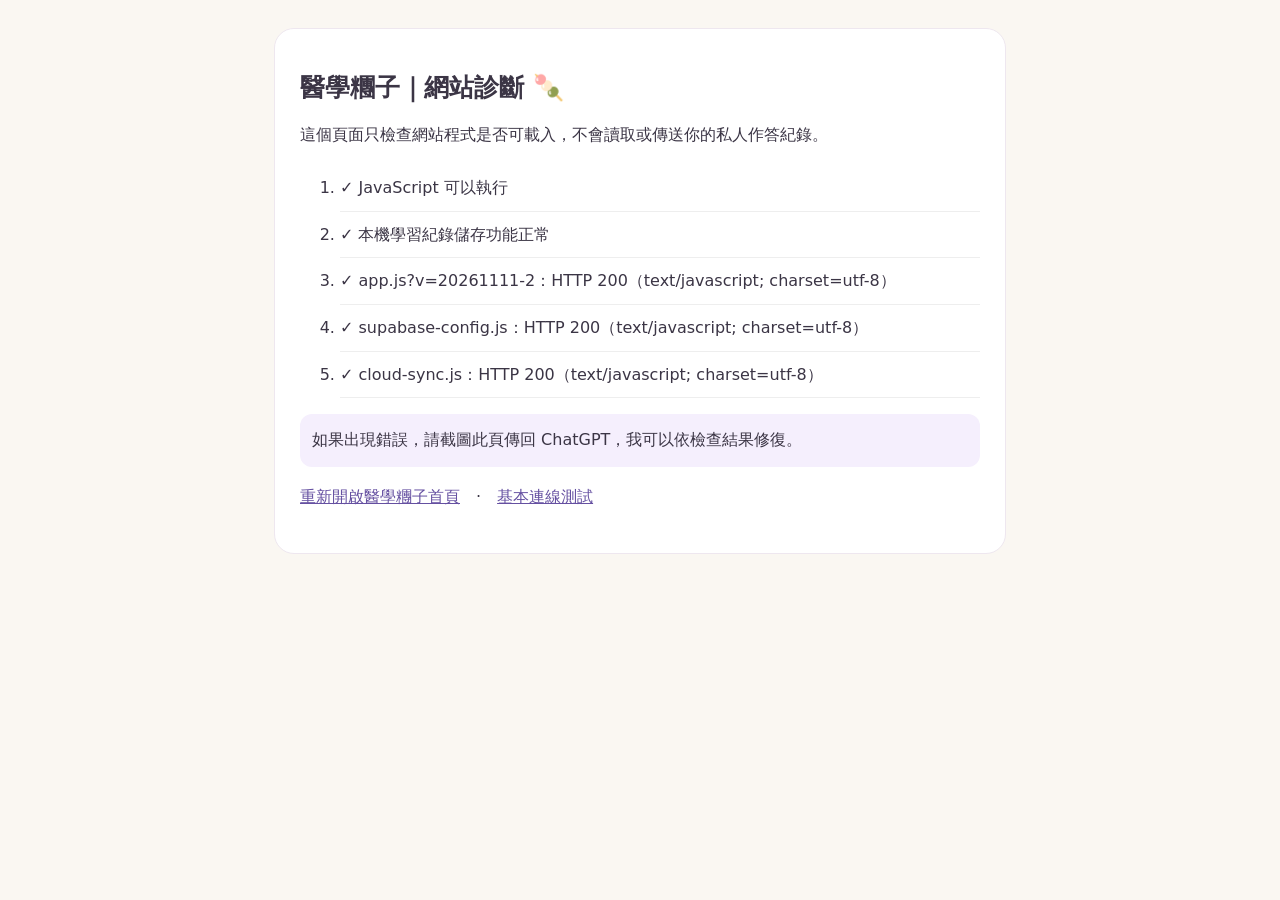
<file: diagnose.html>
<!doctype html><html lang="zh-Hant"><head><meta charset="utf-8"><meta name="viewport" content="width=device-width,initial-scale=1"><title>醫學糰子｜網站診斷</title><style>body{font-family:system-ui,-apple-system,"PingFang TC",sans-serif;background:#faf7f2;color:#3b3545;margin:0;padding:28px 16px}main{max-width:680px;margin:auto;background:white;border-radius:20px;padding:25px;border:1px solid #eee7ef}h1{font-size:25px}li{padding:10px 0;line-height:1.6;border-bottom:1px solid #eee}a{color:#6550a1}code{font-size:12px;word-break:break-all}p{line-height:1.8}.note{background:#f5effd;padding:12px;border-radius:12px}</style></head><body><main><h1>醫學糰子｜網站診斷 🍡</h1><p>這個頁面只檢查網站程式是否可載入，不會讀取或傳送你的私人作答紀錄。</p><ol id="results"><li>JavaScript 未執行。如果這行一直沒有改變，可能是瀏覽器停用了 JavaScript 或內容阻擋器攔截了程式。</li></ol><p class="note">如果出現錯誤，請截圖此頁傳回 ChatGPT，我可以依檢查結果修復。</p><p><a href="./?v=20261111-2">重新開啟醫學糰子首頁</a>　·　<a href="health.html">基本連線測試</a></p></main><script>
(async function(){const ol=document.getElementById('results');ol.innerHTML='';function line(s){const li=document.createElement('li');li.textContent=s;ol.appendChild(li)}line('✓ JavaScript 可以執行');try{localStorage.setItem('__medmochi_diag','ok');const v=localStorage.getItem('__medmochi_diag');localStorage.removeItem('__medmochi_diag');line(v==='ok'?'✓ 本機學習紀錄儲存功能正常':'⚠ 本機儲存測試未通過')}catch(e){line('⚠ 本機儲存不可用：'+e.name)}for(const name of ['app.js?v=20261111-2','supabase-config.js','cloud-sync.js']){try{const r=await fetch(name,{cache:'no-store'});line((r.ok?'✓ ':'✗ ')+name+'：HTTP '+r.status+'（'+(r.headers.get('content-type')||'無類型')+'）')}catch(e){line('✗ '+name+'：無法載入（'+e.message+'）')}}})();
</script></body></html>
</file>
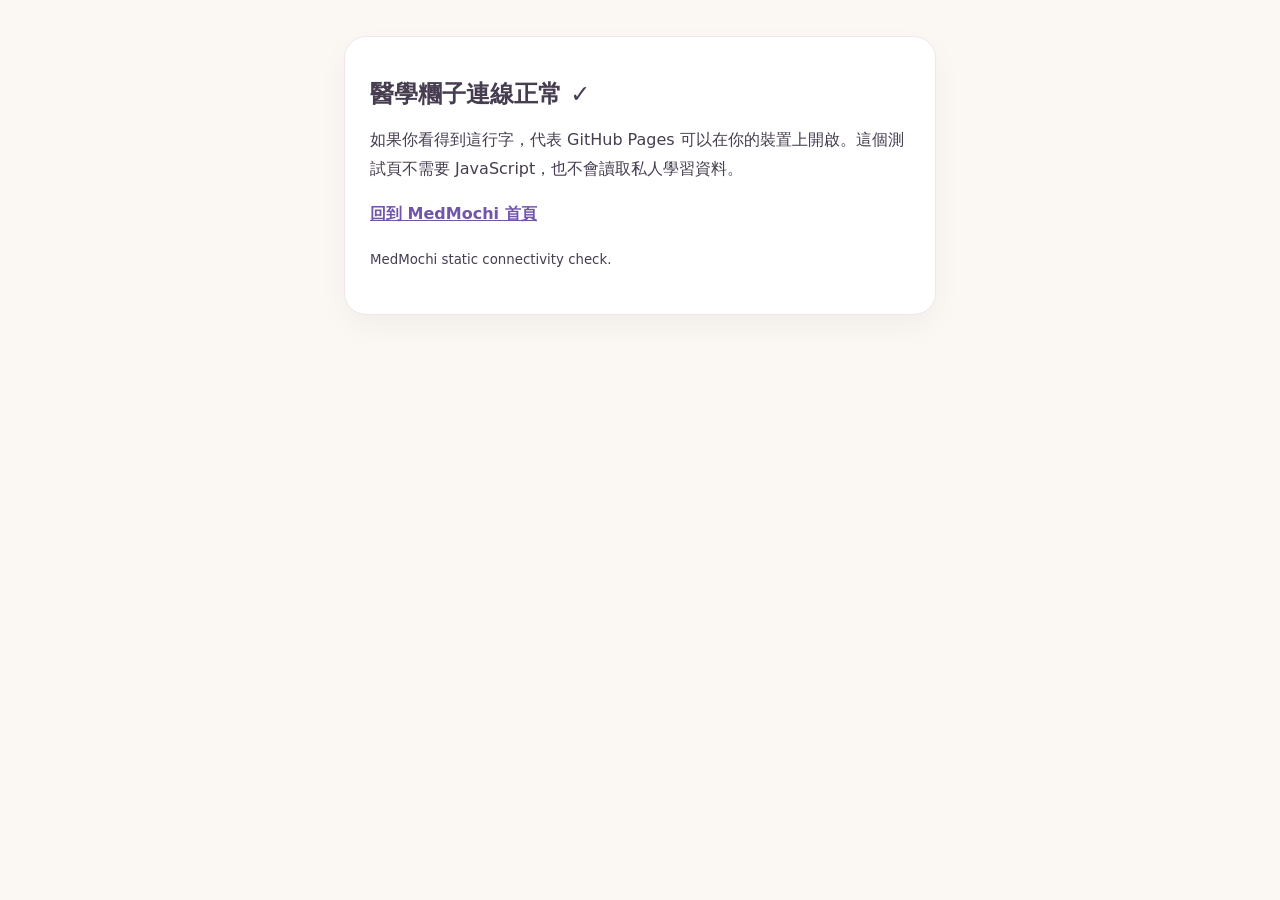
<file: health.html>
<!doctype html>
<html lang="zh-Hant">
<head><meta charset="UTF-8"><meta name="viewport" content="width=device-width, initial-scale=1">
<title>MedMochi 網站連線測試</title>
<style>body{font-family:system-ui,-apple-system,sans-serif;background:#fbf8f3;color:#463d50;margin:0;padding:36px 20px}main{max-width:540px;margin:auto;background:white;border:1px solid #f0e6eb;border-radius:22px;padding:25px;box-shadow:0 12px 30px #0000000a}h1{font-size:24px}a{color:#7055aa;font-weight:bold}p{line-height:1.8}</style>
</head>
<body><main><h1>醫學糰子連線正常 ✓</h1><p>如果你看得到這行字，代表 GitHub Pages 可以在你的裝置上開啟。這個測試頁不需要 JavaScript，也不會讀取私人學習資料。</p><p><a href="./">回到 MedMochi 首頁</a></p><p><small>MedMochi static connectivity check.</small></p></main></body>
</html>
</file>
